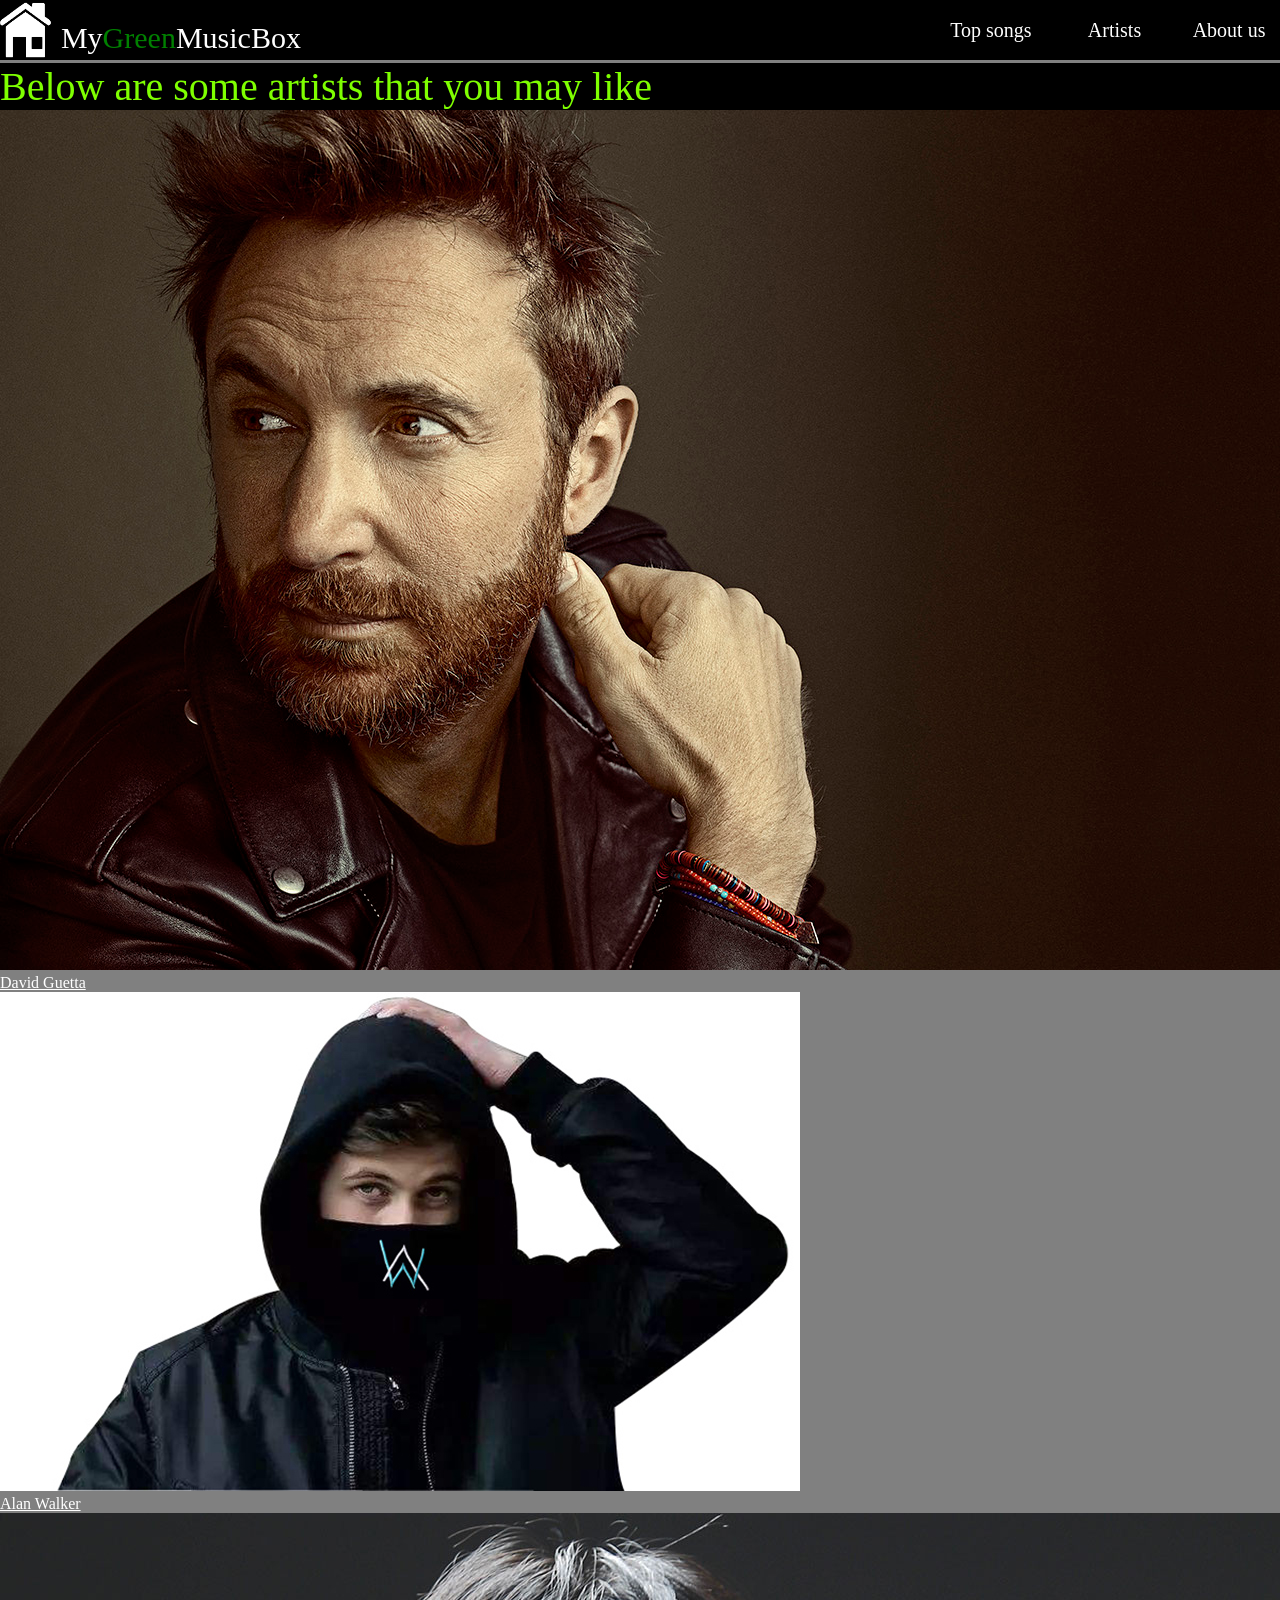
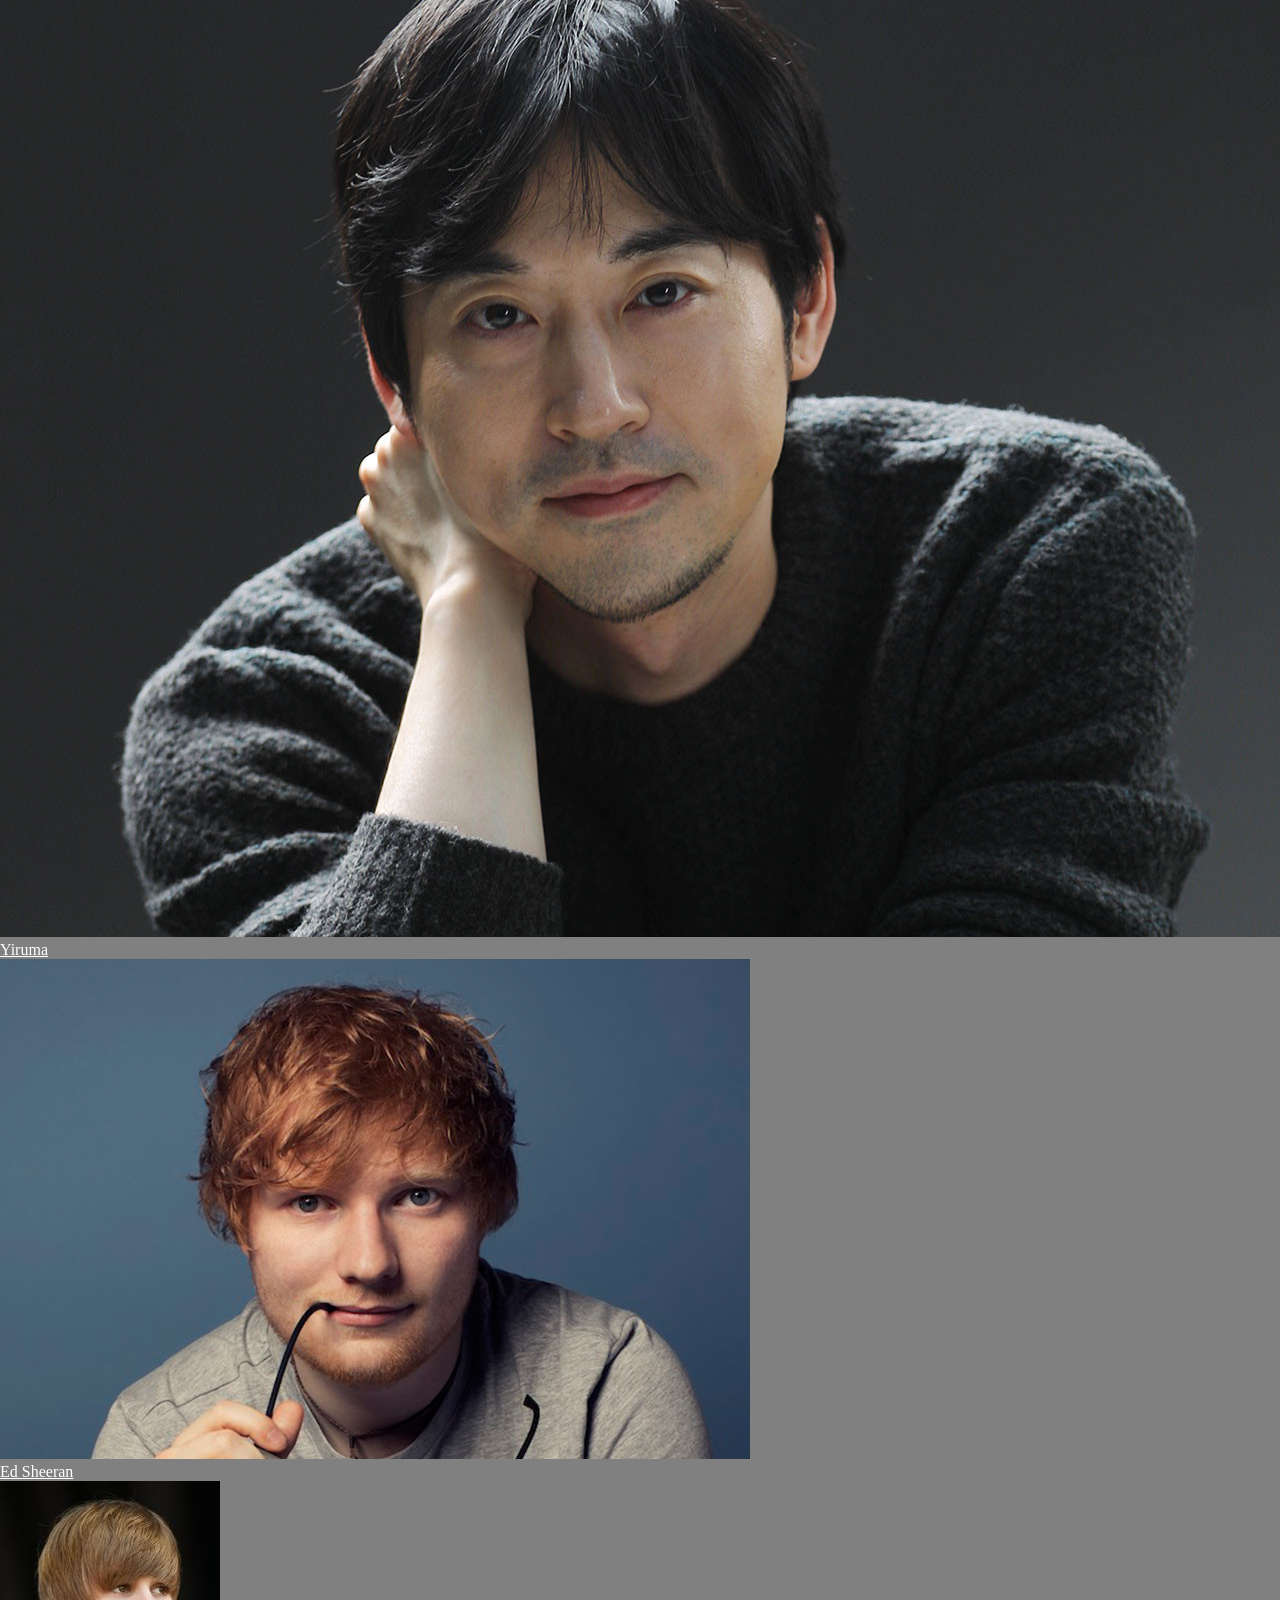
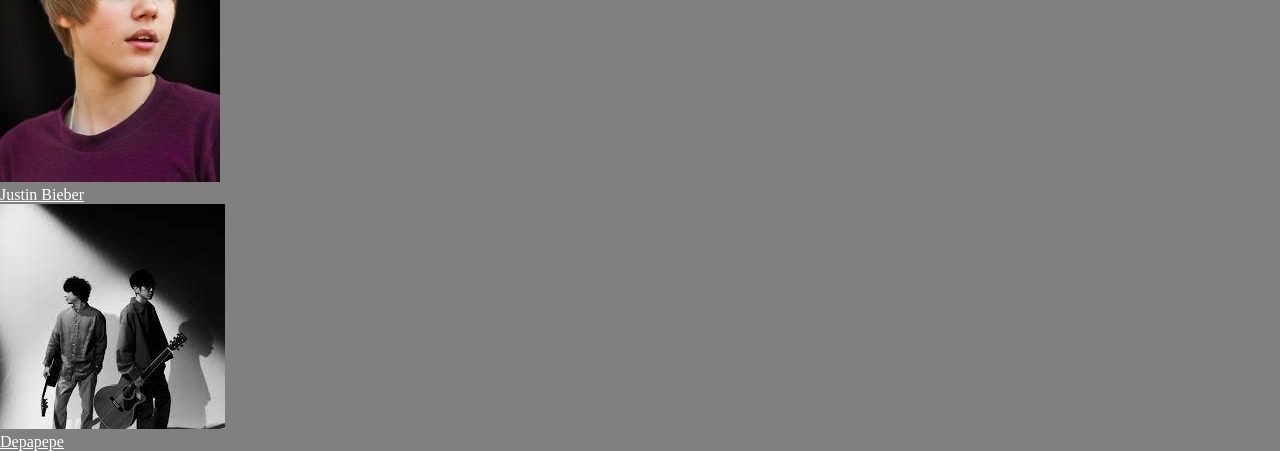
<file: index.html>
<!DOCTYPE html>
<html lang="en">
<head>
    <link rel="stylesheet" href="../css/home.css">
    <meta charset="UTF-8">
    <meta http-equiv="X-UA-Compatible" content="IE=edge">
    <meta name="viewport" content="width=device-width, initial-scale=1.0">
    <title>Document</title>
</head>
<body>
    <div id="navbar">
        <div id="home-button">
            <a href="../html/home.html"><img src="../img/home.png" alt="homepage" style="width: 100%; height: 100%;"></a>
        </div>
        <div id="Name">My<div id="greeny">Green</div>MusicBox</div>
        <div id="topsongs"><a href="../html/topsongs.html" style="text-decoration: none; background-color: khaki;"><div id="inner-topsongs">Top songs</div></a></div>
        <div id="Artists">
            <div id="ArtistName">Artists</div>
            <div id="Artists-tray">
                   <a style="text-decoration: none;" href="../html/DavidGuetta.html"><div class="artist">David Guetta</div></a>
                   <a style="text-decoration: none;" href="../html/AlanWalker.html"><div class="artist">Alan Walker</div></a>
                   <a style="text-decoration: none;" href="../html/Yiruma.html"><div class="artist">Yiruma</div></a>
                   <a style="text-decoration: none;" href="../html/YugoKanno.html"><div class="artist">Yugo Kanno</div></a>
                   <a style="text-decoration: none;" href="../html/EdSheeran.html"><div class="artist">Ed Sheeran</div></a>
            </div>
        </div>
        <div id="AboutUs"><a style="text-decoration: none;" href="../html/about.html"><div id="about">About us</div></a></div>
        
    </div>
    <div id="container">
        <div id="introduction">Below are some artists that you may like</div>
        <div class="songwriters-line">
            <div class="songwriters">
                <a href="../html/DavidGuetta.html">
                <img class="artist-image" src="../img/David Guetta.jpeg" alt="DavidGuetta">
                <div class="artist-realname">David Guetta</div>
                </a>
            </div>
            <div class="songwriters">
                <a href="../html/AlanWalker.html">
                <img class="artist-image" src="../img/Alan Walker.jpg" alt="AlanWalker">
                <div class="artist-realname">Alan Walker</div>
                </a>
            </div>
            <div class="songwriters">
                <a href="../html/Yiruma.html">
                <img class="artist-image" src="../img/Yiruma.jpg" alt="Yiruma">
                <div class="artist-realname">Yiruma</div>
                </a>
            </div>
        </div>
        <div class="songwriters-line">
            <div class="songwriters">
                <a href="../html/EdSheeran.html">
                <img class="artist-image" src="../img/Ed-sheeran-3268-1576146053.jpg" alt="Ed Sheeran">
                <div class="artist-realname">Ed Sheeran</div>
                </a>
            </div>
            <div class="songwriters">
                <a href="../html/JustinBieber.html">
                <img class="artist-image" src="../img/justin-bieber-Daniel-Ogren-Photography-CClic.jpg" alt="Justin Bieber">
                <div class="artist-realname">Justin Bieber</div>
                </a>
            </div>
            <div class="songwriters">
                <a href="../html/Depapepe.html">
                <img class="artist-image" src="../img/depapepe.jfif" alt="Yugo Kanno">
                <div class="artist-realname">Depapepe</div>
                </a>
            </div>
        </div>
    </div>
</body>
</html>
<script src="../js/home.js"></script>
</file>
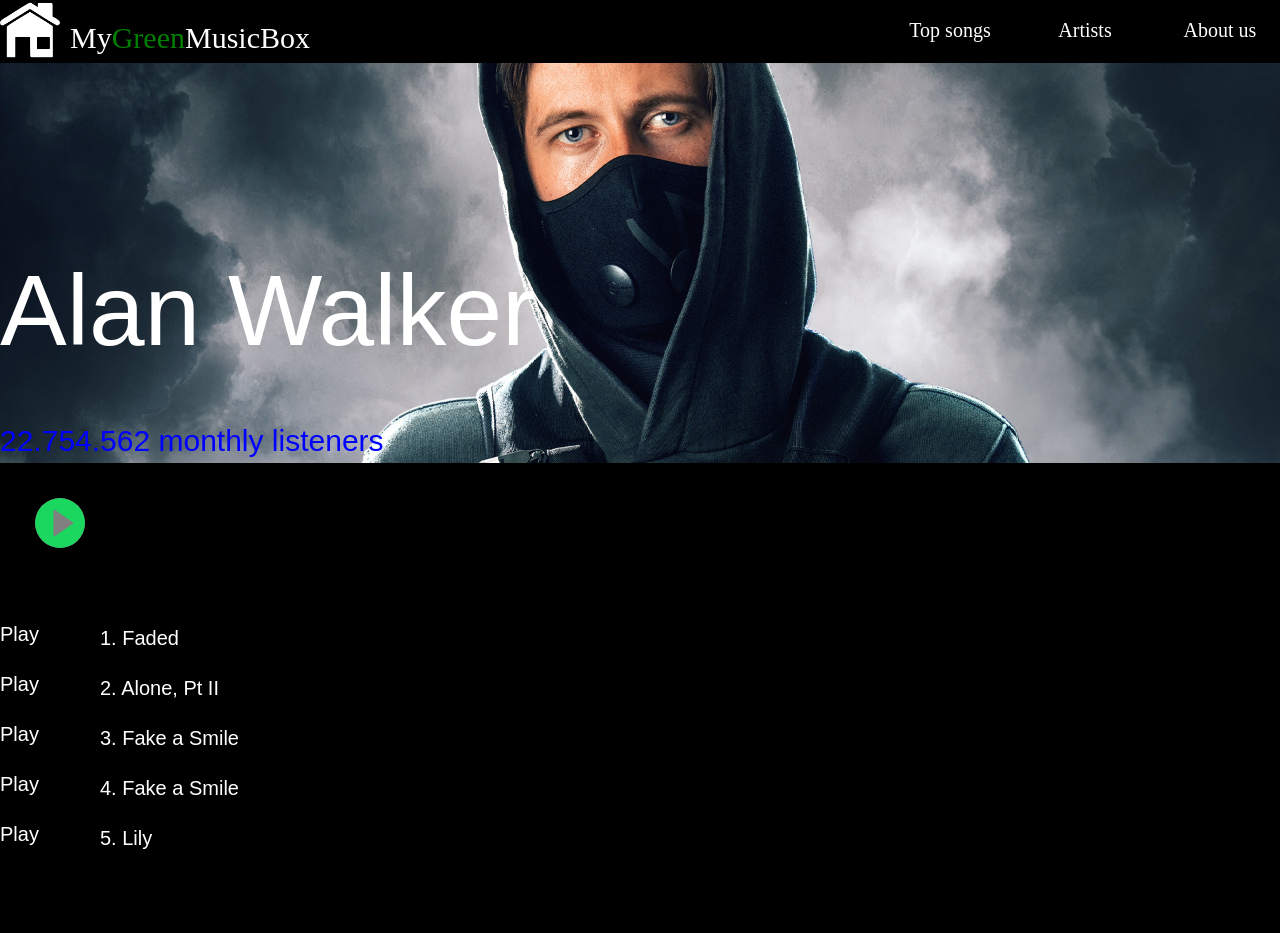
<file: html/AlanWalker.html>
<!DOCTYPE html>
<html lang="en">
<head>
    <style>
        *{
    margin: 0;
    padding: 0;
    background-color: gray;
    color: white;
    box-sizing: border-box;
}
body{
    background-color: black;
}
a{
    text-decoration: none;
    background-color: black;
}
#navbar{
    width: 100%;
    height: 60px;
    background-color: black;
    margin-bottom: 3px;
    display: flex;
}
#container{
    width: 100%;
    height: 870px;
    background-color: black;
   
}
#home-button{
    width: 60px;
    height: 100%;
    margin-right: 10px;
    
}
#home-button:hover{
    cursor: pointer;
}
#Name{
    height: 100%;
    width: 260px;
    background-color: inherit;
    font-size: 30px;
    font-family: cursive;
    line-height: 2.5;
    color: white;
    
}
#AboutUs{
    height: 100%;
    width: 120px;
   
    line-height: 3;
    background-color: inherit;
    
}
#greeny{
    display: inline;
    color: green;
    background-color: black;
}
#about{
    height: 100%;
    width: 100%;
    font-size: 20px;
    text-align: center;
    font-family: cursive;
    color: white;
    background-color: black;
    transition-property: background-color;
    transition-duration: 1s;
}
#about:hover{
    background-color: green;
    
}
#Artists{
  width: 150px;
  height: 100%;
  background-color: black;
  
}
#ArtistName{
    width: 100%;
    height: 100%;
    background-color: black;
    font-family: cursive;
    font-size: 20px;
    line-height: 3;
    text-align: center;
    
}
#Artists-tray{
    width: 100%;
    position: relative;
    height: 0;
    display: none;
    
}
.artist{
    width: 100%;
    height: 60px;
    font-family: cursive;
    font-size: 20px;
    line-height: 3;
    text-align: center;
    background-color: black; 
    color: white;
}
.artist:hover{
    background-color: yellow;
    
}
#ArtistName:hover{
    background-color: yellow;
    cursor: pointer;
    /* transition vẫn được giữ lại mặc dù chuột đã ra khỏi thẻ*/
    transition: 1s background-color;
}
#Artists:hover > #Artists-tray{
   display: block;
}
#topsongs{
    width: 120px;
    height: 100%;
    margin-left: calc(100% - 450px - 270px);
}
#inner-topsongs{
    width: 120px;
    height: 100%;
    font-family: cursive;
    font-size: 20px;
    line-height: 3;
    text-align: center;
    background-color: black;
}
#AlanWalker{
    width: 100%;
    height: 400px;
    position: relative;
  
}
#NameArtist{
    width: auto;
    height: 100px;
    font-family: -apple-system, BlinkMacSystemFont, 'Segoe UI', Roboto, Oxygen, Ubuntu, Cantarell, 'Open Sans', 'Helvetica Neue', sans-serif;
    font-size: 100px;
    position: absolute;
    top: calc(50% - 10px);
    background: rgba(108, 182, 110, 0);
    
}
#monthlyListener{
    width: auto;
    height: 30px;
    background: rgba(108, 182, 110, 0);
    position: absolute;
    bottom: 9px;
    font-family: -apple-system, BlinkMacSystemFont, 'Segoe UI', Roboto, Oxygen, Ubuntu, Cantarell, 'Open Sans', 'Helvetica Neue', sans-serif;
    font-size: 30px;
    color: blue;
}
#playstate{
    width: 100%;
    height: 150px;
    /* Làm cho thẻ có hiện tượng đổi màu từ trên xuống dưới */
    background-image: linear-gradient(black, black);
    position: relative;
}
#play-button{
    width: 150px;
    height: 50px;
    position: absolute;
    top: calc(50% - 25px);
    left: 50px;
    background-color: black;
    border: solid white 5px;
    color: white;
    text-align: center;
    line-height: 1.5;
    font-family: cursive;
    font-size: 23px;
    transition: 1s color, 1s border;
}
#play-button:hover{
    border: solid green 5px;
    cursor: pointer;
}
#song-change{
    position: absolute;
    width: 50px;
    height: 50px;
    transition: 0.5s;
    border-radius: 50%;
    top: calc(50% - 25px);
    left: calc(50% - 25px); 
    background: rgba(0, 0, 0, 0); 
}
button{
    outline: none;
    border: none;
    cursor: pointer;
}
#song-change:hover{
    top: 0;
    left: 0;
    width: 60px;
    height: 60px;
    background: lime;
}
#song-change > img{
    width: inherit;
    height: inherit;
    border-radius: 50%;
}
#father-button{
    width: 60px;
    height: 60px;
    top: 30px;
    left: 30px;
    background-color: rgba(0, 0, 0, 0);
    position: relative;
}
.trackBars{
    width: 100%;
    height: 50px;
    background-color: black;
    display: flex;
}
.trackBars:hover{
    background-color: rgb(189, 185, 185);
} 
.trackName{
    height: 100%;
    width: auto;
    font-family: -apple-system, BlinkMacSystemFont, 'Segoe UI', Roboto, Oxygen, Ubuntu, Cantarell, 'Open Sans', 'Helvetica Neue', sans-serif;
    margin-left: 30px;
    text-align: center;
    line-height: 2.1;
    background-color: rgba(108, 182, 110, 0);
    font-size: 20px;
}
#trackContainer{
    width: 100%;
    height: auto;
}
.PlayAndPause{
    background-color: rgba(108, 182, 110, 0);
    font-size: 20px;
    width: 70px; 
    height: 30px;  
    font-family: -apple-system, BlinkMacSystemFont, 'Segoe UI', Roboto, Oxygen, Ubuntu, Cantarell, 'Open Sans', 'Helvetica Neue', sans-serif;
    line-height: 2.1;
}
.PlayAndPause:hover{
    cursor: pointer;
}
</style>
    
    <meta charset="UTF-8">
    <meta http-equiv="X-UA-Compatible" content="IE=edge">
    <meta name="viewport" content="width=device-width, initial-scale=1.0">
    <title>Alan Walker</title>
</head>
<body>
    <div id="navbar">
        <div id="home-button">
            <a href="../html/home.html"><img src="../img/home.png" alt="homepage" style="width: 100%; height: 100%;"></a>
        </div>
        <div id="Name">My<div id="greeny">Green</div>MusicBox</div>
        <div id="topsongs"><a href="../html/topsongs.html" style="text-decoration: none; background-color: khaki;"><div id="inner-topsongs">Top songs</div></a></div>
        <div id="Artists">
            <div id="ArtistName">Artists</div>
            <div id="Artists-tray">
                   <a style="text-decoration: none;" href="../html/DavidGuetta.html"><div class="artist">David Guetta</div></a>
                   <a style="text-decoration: none;" href="../html/AlanWalker.html"><div class="artist">Alan Walker</div></a>
                   <a style="text-decoration: none;" href="../html/Yiruma.html"><div class="artist">Yiruma</div></a>
                   <a style="text-decoration: none;" href="../html/YugoKanno.html"><div class="artist">Yugo Kanno</div></a>
                   <a style="text-decoration: none;" href="../html/EdSheeran.html"><div class="artist">Ed Sheeran</div></a>
            </div>
        </div>
        <div id="AboutUs"><a style="text-decoration: none;" href="../html/about.html"><div id="about">About us</div></a></div>
        
    </div>
    <div id="container">
        <div id="AlanWalker">
            <div id="NameArtist">Alan Walker</div>
            <div id="monthlyListener">22.754.562 monthly listeners</div>
            <img style="width: 100%;height: 100%; object-fit: cover;" src="../img/Alan Walker shadow cloud.jpg" alt="Alan OLaf Walker">
        </div>
        <div id="playstate">
            <audio autoplay = "autoplay" id="Titanium">
                <source src="../songs/Faded - Alan Walker.mp3" type="audio/mp3">
            </audio>
            <div id="father-button">
                <button type="button" id="song-change">
                  <img src="../img/play-button (24)_5ab94929cf6aa.png" alt="play" id="play-img">
                </button>
            </div>
        </div>
        <div id="trackContainer">
            <div class="trackBars">
              <div class="PlayAndPause">Play</div>
              <button class="trackName" onmousedown="smallButton1()">1. Faded</button>
            </div>
            <div class="trackBars">
              <div class="PlayAndPause">Play</div>
              <button class="trackName" onmousedown="smallButton2()">2. Alone, Pt II</button>
            </div>
            <div class="trackBars">
              <div class="PlayAndPause">Play</div>
              <button class="trackName" onmousedown="smallButton3()">3. Fake a Smile</button>
            </div>
            <div class="trackBars">
              <div class="PlayAndPause">Play</div>
              <button class="trackName" onmousedown="smallButton4()">4. Fake a Smile</button>
            </div>
            <div class="trackBars">
              <div class="PlayAndPause">Play</div>
              <button class="trackName" onmousedown="smallButton5()">5. Lily</button>
            </div>
          </div>
    </div>
</body>
<script>
    var innerTopsongs = document.getElementById("inner-topsongs")
innerTopsongs.addEventListener('mouseover', () => {
    innerTopsongs.style.backgroundColor = "purple"
    // transition đc đưa vào trong thẻ và được giữ lại ở đó
    innerTopsongs.style.transition = "1s background-color"
})
innerTopsongs.addEventListener('mouseout', () => {
    innerTopsongs.style.backgroundColor = "black"
    
})

var Titanium = document.getElementById("Titanium")
var SongChanges = document.getElementById("song-change")
var playImg = document.getElementById("play-img")

SongChanges.addEventListener("click", PlayandPause)

function PlayandPause(){
    if(Titanium.paused){
       Titanium.play()
       playImg.src = "../img/pause button.png"
    }
    else{
        Titanium.pause()
        playImg.src = "../img/play-button (24)_5ab94929cf6aa.png"
        
    }
}
</script>
</html>
</file>
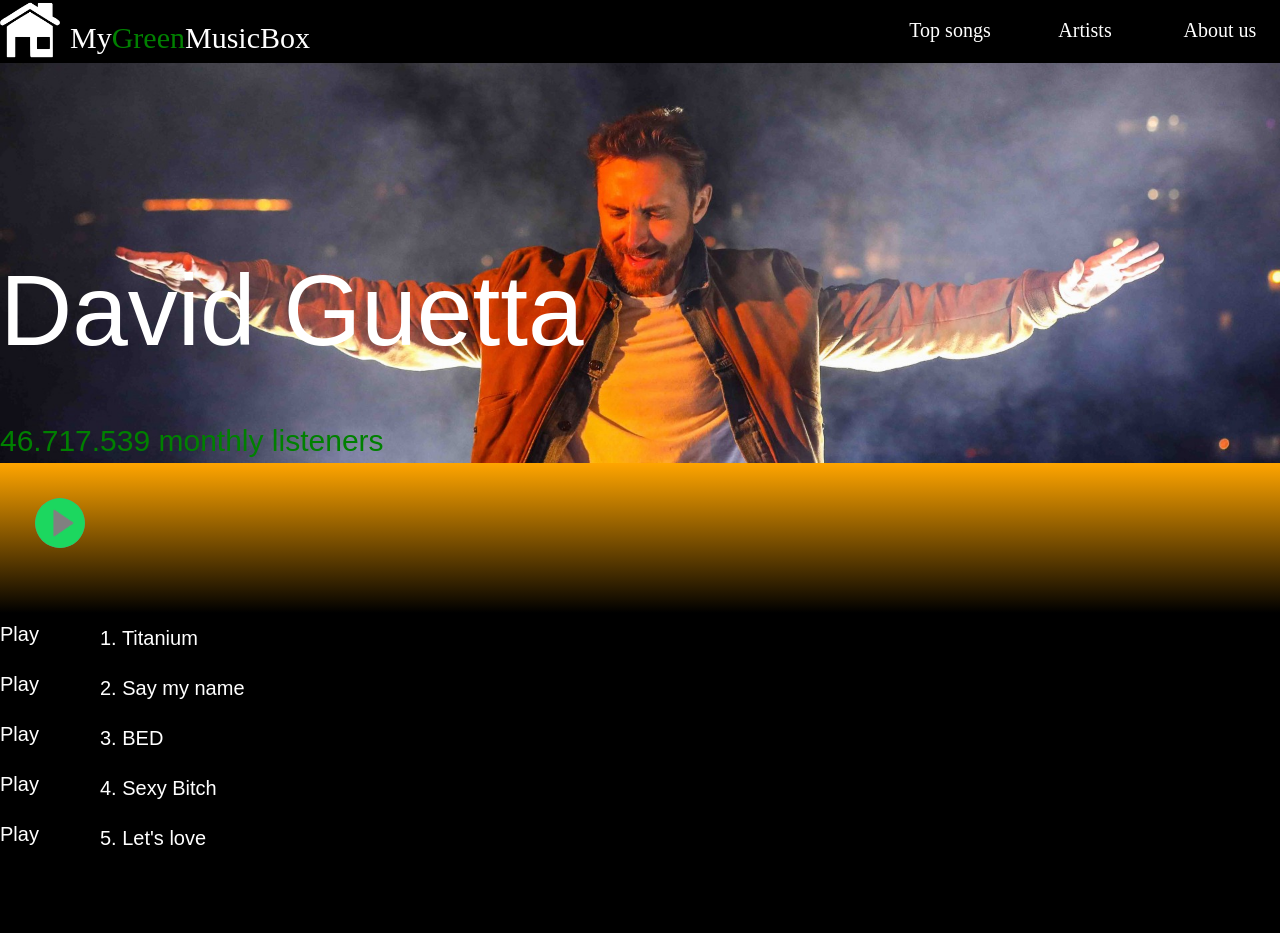
<file: html/DavidGuetta.html>
<!DOCTYPE html>
<html lang="en">
<head>
    
    <link rel="stylesheet" href="../css/DavidGuetta.css">
    <meta charset="UTF-8">
    <meta http-equiv="X-UA-Compatible" content="IE=edge">
    <meta name="viewport" content="width=device-width, initial-scale=1.0">
    <title>David Guetta</title>
</head>
<body>
    <div id="navbar">
        <div id="home-button">
            <a href="../html/home.html"><img src="../img/home.png" alt="homepage" style="width: 100%; height: 100%;"></a>
        </div>
        <div id="Name">My<div id="greeny">Green</div>MusicBox</div>
        <div id="topsongs"><a href="../html/topsongs.html" style="text-decoration: none; background-color: khaki;"><div id="inner-topsongs">Top songs</div></a></div>
        <div id="Artists">
            <div id="ArtistName">Artists</div>
            <div id="Artists-tray">
                   <a style="text-decoration: none;" href="../html/DavidGuetta.html"><div class="artist">David Guetta</div></a>
                   <a style="text-decoration: none;" href="../html/AlanWalker.html"><div class="artist">Alan Walker</div></a>
                   <a style="text-decoration: none;" href="../html/Yiruma.html"><div class="artist">Yiruma</div></a>
                   <a style="text-decoration: none;" href="../html/YugoKanno.html"><div class="artist">Yugo Kanno</div></a>
                   <a style="text-decoration: none;" href="../html/EdSheeran.html"><div class="artist">Ed Sheeran</div></a>
            </div>
        </div>
        <div id="AboutUs"><a style="text-decoration: none;" href="../html/about.html"><div id="about">About us</div></a></div>
        
    </div>
    <div id="container">
        <div id="GuettaOnStage">
            <div id="NameArtist">David Guetta</div>
            <div id="monthlyListener">46.717.539 monthly listeners</div>
            <img style="width: 100%;height: 100%; object-fit: cover;" src="../img/DavidGuettaOnStage2.jpg" alt="GuettaDavid">
        </div>
        <div id="playstate">
            <audio autoplay = "autoplay" id="Titanium">
                <source src="../songs/Titanium - David Guetta_ Sia.mp3" type="audio/mp3">
            </audio>
            <audio autoplay = "autoplay" id="Titanium">
                <source src="../songs/Say My Name - David Guetta_ Bebe Rexha_.mp3" type="audio/mp3">
            </audio>
            <div id="father-button">
                <button type="button" id="song-change">
                  <img src="../img/play-button (24)_5ab94929cf6aa.png" alt="play" id="play-img">
                </button>
            </div>
        </div>
        <div id="trackContainer">
            <div class="trackBars">
              <div class="PlayAndPause">Play</div>
              <button class="trackName" onmousedown="smallButton1()">1. Titanium</button>
            </div>
            <div class="trackBars">
              <div class="PlayAndPause">Play</div>
              <button class="trackName" onmousedown="smallButton2()">2. Say my name</button>
            </div>
            <div class="trackBars">
              <div class="PlayAndPause">Play</div>
              <button class="trackName" onmousedown="smallButton3()">3. BED</button>
            </div>
            <div class="trackBars">
              <div class="PlayAndPause">Play</div>
              <button class="trackName" onmousedown="smallButton4()">4. Sexy Bitch</button>
            </div>
            <div class="trackBars">
              <div class="PlayAndPause">Play</div>
              <button class="trackName" onmousedown="smallButton5()">5. Let's love</button>
            </div>
          </div>
    </div>
</body>
</html>
<script src="../js/DavidGuetta.js"></script>
</file>
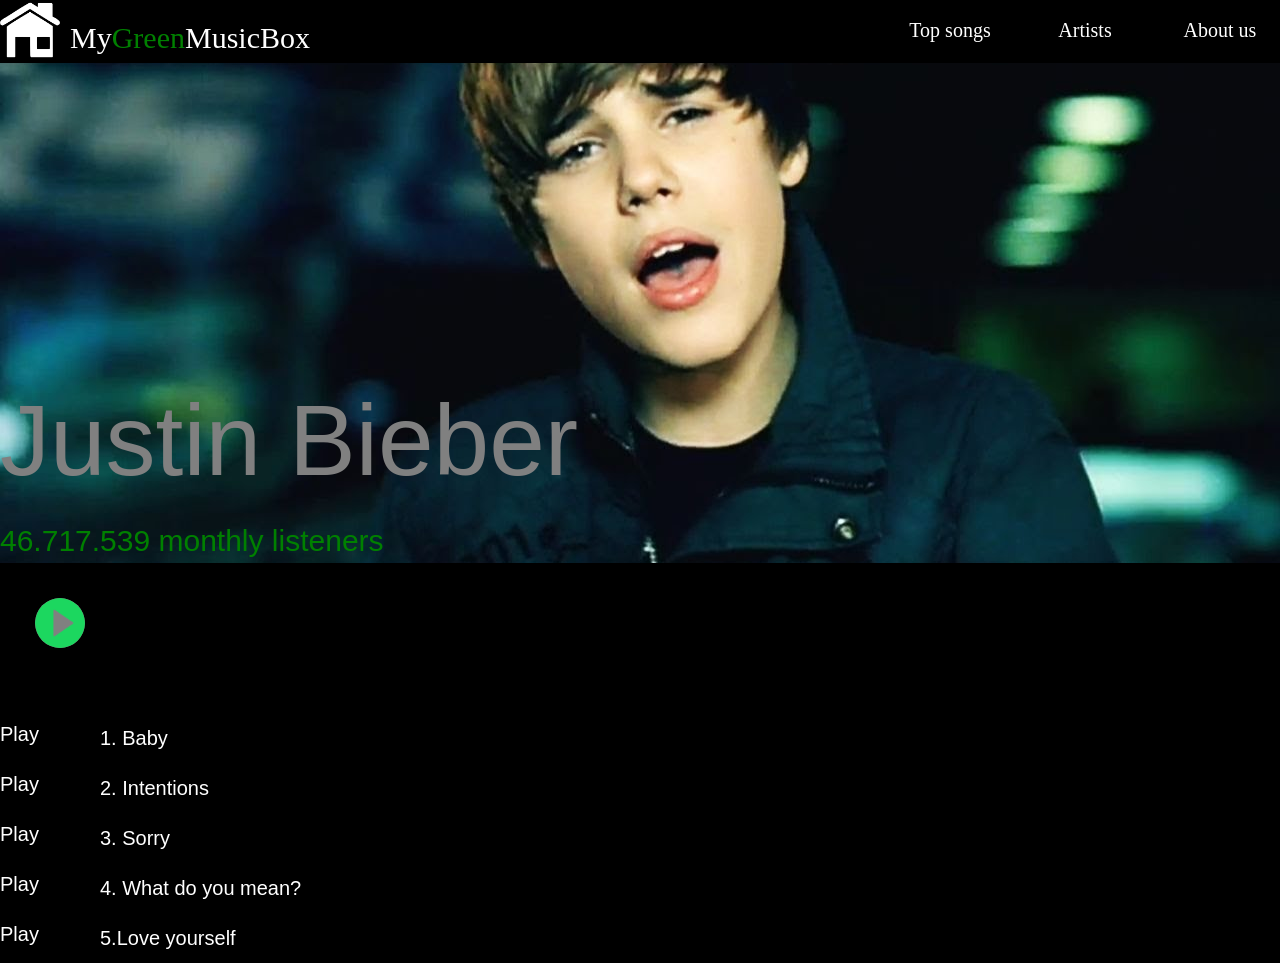
<file: html/JustinBieber.html>
<!DOCTYPE html>
<html lang="en">
<head>
    <link rel="stylesheet" href="../css/justinbieber.css">
    <meta charset="UTF-8">
    <meta http-equiv="X-UA-Compatible" content="IE=edge">
    <meta name="viewport" content="width=device-width, initial-scale=1.0">
    <title>justinbieber</title>
</head>
<body>
    <div id="navbar">
        <div id="home-button">
            <a href="../html/home.html"><img src="../img/home.png" alt="homepage" style="width: 100%; height: 100%;"></a>
        </div>
        <div id="Name">My<div id="greeny">Green</div>MusicBox</div>
        <div id="topsongs"><a href="../html/topsongs.html" style="text-decoration: none; background-color: khaki;"><div id="inner-topsongs">Top songs</div></a></div>
        <div id="Artists">
            <div id="ArtistName">Artists</div>
            <div id="Artists-tray">
                   <a style="text-decoration: none;" href="../html/DavidGuetta.html"><div class="artist">David Guetta</div></a>
                   <a style="text-decoration: none;" href="../html/AlanWalker.html"><div class="artist">Alan Walker</div></a>
                   <a style="text-decoration: none;" href="../html/Yiruma.html"><div class="artist">Yiruma</div></a>
                   <a style="text-decoration: none;" href="../html/YugoKanno.html"><div class="artist">Yugo Kanno</div></a>
                   <a style="text-decoration: none;" href="../html/EdSheeran.html"><div class="artist">Ed Sheeran</div></a>
            </div>
        </div>
        <div id="AboutUs"><a style="text-decoration: none;" href="../html/about.html"><div id="about">About us</div></a></div>
        
    </div>
    <div id="container">
        <div id="GuettaOnStage">
            <div id="NameArtist">Justin Bieber</div>
            <div id="monthlyListener">46.717.539 monthly listeners</div>
            <img style="width: 100%;height: 100%; object-fit: cover;" src="../img/jus.jpg" alt="justinbieber"> 
        </div>
        <div id="playstate">
            <audio autoplay = "autoplay" id="Titanium">
                <source src="../songs/Baby - Justin Bieber_ Ludacris.mp3" type="audio/mp3">
            </audio>
            <audio autoplay = "autoplay" id="Titanium">
                <source src="../songs/Baby - Justin Bieber_ Ludacris.mp3" type="audio/mp3">
            </audio>
            <div id="father-button">
                <button type="button" id="song-change">
                  <img src="../img/play-button (24)_5ab94929cf6aa.png" alt="play" id="play-img">
                </button>
            </div>
        </div>
        <div id="trackContainer">
            <div class="trackBars">
              <div class="PlayAndPause">Play</div>
              <button class="trackName" onmousedown="smallButton1()">1. Baby</button>
            </div>
            <div class="trackBars">
              <div class="PlayAndPause">Play</div>
              <button class="trackName" onmousedown="smallButton2()">2. Intentions</button>
            </div>
            <div class="trackBars">
              <div class="PlayAndPause">Play</div>
              <button class="trackName" onmousedown="smallButton3()">3. Sorry</button>
            </div>
            <div class="trackBars">
              <div class="PlayAndPause">Play</div>
              <button class="trackName" onmousedown="smallButton4()">4. What do you mean?</button>
            </div>
            <div class="trackBars">
              <div class="PlayAndPause">Play</div>
              <button class="trackName" onmousedown="smallButton5()">5.Love yourself</button>
            </div>
          </div>
    </div>
</body>
<script>
    var innerTopsongs = document.getElementById("inner-topsongs")
innerTopsongs.addEventListener('mouseover', () => {
    innerTopsongs.style.backgroundColor = "purple"
    // transition đc đưa vào trong thẻ và được giữ lại ở đó
    innerTopsongs.style.transition = "1s background-color"
})
innerTopsongs.addEventListener('mouseout', () => {
    innerTopsongs.style.backgroundColor = "black"
    
})

var Titanium = document.getElementById("Titanium")
var SongChanges = document.getElementById("song-change")
var playImg = document.getElementById("play-img")

SongChanges.addEventListener("click", PlayandPause)

function PlayandPause(){
    if(Titanium.paused){
       Titanium.play()
       playImg.src = "../img/pause button.png"
    }
    else{
        Titanium.pause()
        playImg.src = "../img/play-button (24)_5ab94929cf6aa.png"
        
    }
}
</script>
</html>
</file>
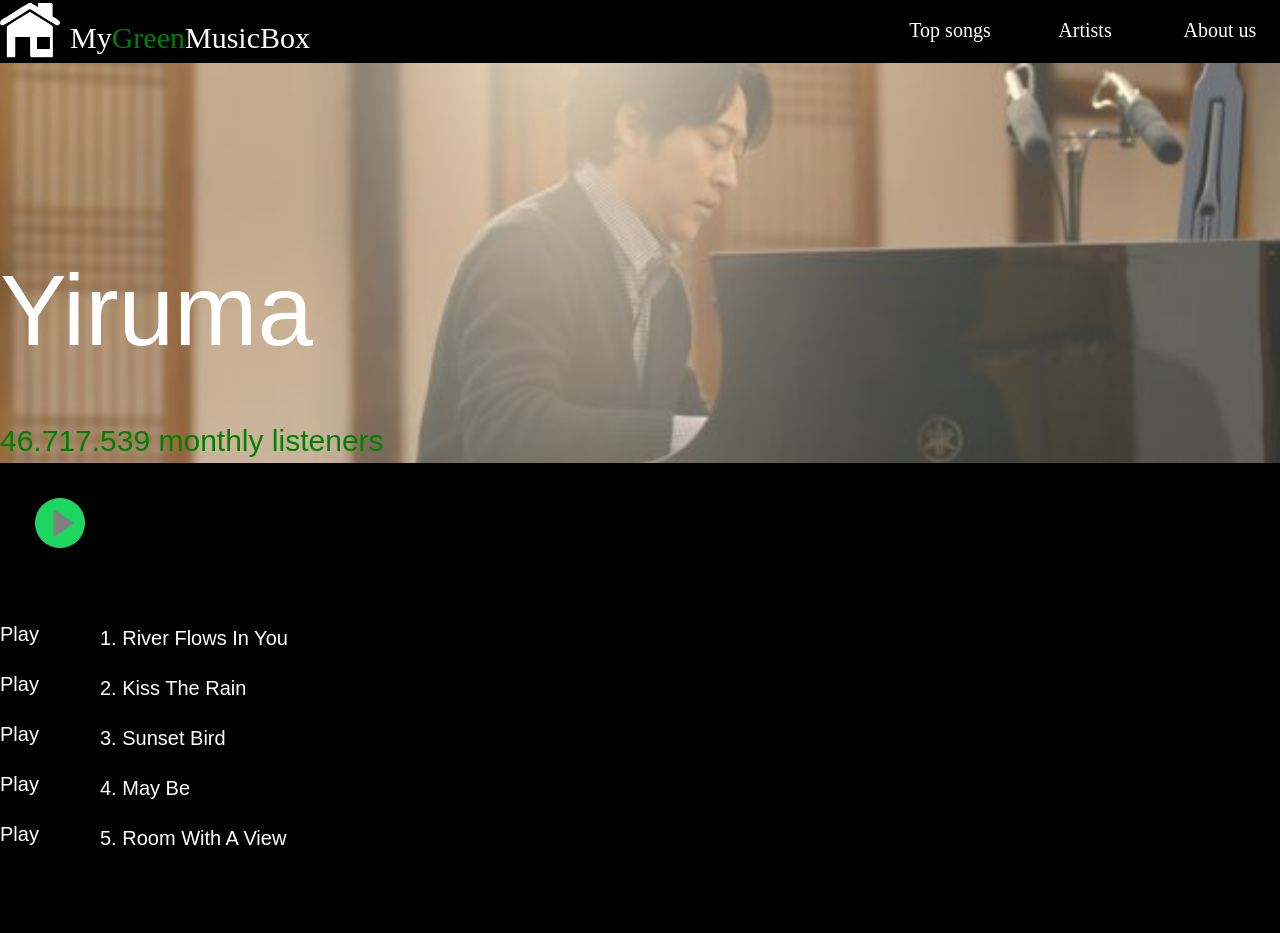
<file: html/Yiruma.html>
<!DOCTYPE html>
<html lang="en">
<head>
    <style>
        *{
    margin: 0;
    padding: 0;
    background-color: gray;
    color: white;
    box-sizing: border-box;
}
body{
    background-color: black;
}
a{
    text-decoration: none;
    background-color: black;
}
#navbar{
    width: 100%;
    height: 60px;
    background-color: black;
    margin-bottom: 3px;
    display: flex;
}
#container{
    width: 100%;
    height: 870px;
    background-color: black;
   
}
#home-button{
    width: 60px;
    height: 100%;
    margin-right: 10px;
    
}
#home-button:hover{
    cursor: pointer;
}
#Name{
    height: 100%;
    width: 260px;
    background-color: inherit;
    font-size: 30px;
    font-family: cursive;
    line-height: 2.5;
    color: white;
    
}
#AboutUs{
    height: 100%;
    width: 120px;
   
    line-height: 3;
    background-color: inherit;
    
}
#greeny{
    display: inline;
    color: green;
    background-color: black;
}
#about{
    height: 100%;
    width: 100%;
    font-size: 20px;
    text-align: center;
    font-family: cursive;
    color: white;
    background-color: black;
    transition-property: background-color;
    transition-duration: 1s;
}
#about:hover{
    background-color: green;
    
}
#Artists{
  width: 150px;
  height: 100%;
  background-color: black;
  
}
#ArtistName{
    width: 100%;
    height: 100%;
    background-color: black;
    font-family: cursive;
    font-size: 20px;
    line-height: 3;
    text-align: center;
    
}
#Artists-tray{
    width: 100%;
    position: relative;
    height: 0;
    display: none;
    
}
.artist{
    width: 100%;
    height: 60px;
    font-family: cursive;
    font-size: 20px;
    line-height: 3;
    text-align: center;
    background-color: black; 
    color: white;
}
.artist:hover{
    background-color: yellow;
    
}
#ArtistName:hover{
    background-color: yellow;
    cursor: pointer;
    /* transition vẫn được giữ lại mặc dù chuột đã ra khỏi thẻ*/
    transition: 1s background-color;
}
#Artists:hover > #Artists-tray{
   display: block;
}
#topsongs{
    width: 120px;
    height: 100%;
    margin-left: calc(100% - 450px - 270px);
}
#inner-topsongs{
    width: 120px;
    height: 100%;
    font-family: cursive;
    font-size: 20px;
    line-height: 3;
    text-align: center;
    background-color: black;
}
#GuettaOnStage{
    width: 100%;
    height: 400px;
    position: relative;
  
}
#NameArtist{
    width: auto;
    height: 100px;
    font-family: -apple-system, BlinkMacSystemFont, 'Segoe UI', Roboto, Oxygen, Ubuntu, Cantarell, 'Open Sans', 'Helvetica Neue', sans-serif;
    font-size: 100px;
    position: absolute;
    top: calc(50% - 10px);
    background: rgba(108, 182, 110, 0);
    
}
#monthlyListener{
    width: auto;
    height: 30px;
    background: rgba(108, 182, 110, 0);
    position: absolute;
    bottom: 9px;
    font-family: -apple-system, BlinkMacSystemFont, 'Segoe UI', Roboto, Oxygen, Ubuntu, Cantarell, 'Open Sans', 'Helvetica Neue', sans-serif;
    font-size: 30px;
    color: green;
}
#playstate{
    width: 100%;
    height: 150px;
    /* Làm cho thẻ có hiện tượng đổi màu từ trên xuống dưới */
    background-image: linear-gradient(black, black);
    position: relative;
}
#play-button{
    width: 150px;
    height: 50px;
    position: absolute;
    top: calc(50% - 25px);
    left: 50px;
    background-color: black;
    border: solid white 5px;
    color: white;
    text-align: center;
    line-height: 1.5;
    font-family: cursive;
    font-size: 23px;
    transition: 1s color, 1s border;
}
#play-button:hover{
    border: solid green 5px;
    cursor: pointer;
}
#song-change{
    position: absolute;
    width: 50px;
    height: 50px;
    transition: 0.5s;
    border-radius: 50%;
    top: calc(50% - 25px);
    left: calc(50% - 25px); 
    background: rgba(0, 0, 0, 0); 
}
button{
    outline: none;
    border: none;
    cursor: pointer;
}
#song-change:hover{
    top: 0;
    left: 0;
    width: 60px;
    height: 60px;
    background: lime;
}
#song-change > img{
    width: inherit;
    height: inherit;
    border-radius: 50%;
}
#father-button{
    width: 60px;
    height: 60px;
    top: 30px;
    left: 30px;
    background-color: rgba(0, 0, 0, 0);
    position: relative;
}
.trackBars{
    width: 100%;
    height: 50px;
    background-color: black;
    display: flex;
}
.trackBars:hover{
    background-color: rgb(189, 185, 185);
} 
.trackName{
    height: 100%;
    width: auto;
    font-family: -apple-system, BlinkMacSystemFont, 'Segoe UI', Roboto, Oxygen, Ubuntu, Cantarell, 'Open Sans', 'Helvetica Neue', sans-serif;
    margin-left: 30px;
    text-align: center;
    line-height: 2.1;
    background-color: rgba(108, 182, 110, 0);
    font-size: 20px;
}
#trackContainer{
    width: 100%;
    height: auto;
}
.PlayAndPause{
    background-color: rgba(108, 182, 110, 0);
    font-size: 20px;
    width: 70px; 
    height: 30px;  
    font-family: -apple-system, BlinkMacSystemFont, 'Segoe UI', Roboto, Oxygen, Ubuntu, Cantarell, 'Open Sans', 'Helvetica Neue', sans-serif;
    line-height: 2.1;
}
.PlayAndPause:hover{
    cursor: pointer;
}
    </style>
    
    <meta charset="UTF-8">
    <meta http-equiv="X-UA-Compatible" content="IE=edge">
    <meta name="viewport" content="width=device-width, initial-scale=1.0">
    <title>Alan Walker</title>
</head>
<body>
    <div id="navbar">
        <div id="home-button">
            <a href="../html/home.html"><img src="../img/home.png" alt="homepage" style="width: 100%; height: 100%;"></a>
        </div>
        <div id="Name">My<div id="greeny">Green</div>MusicBox</div>
        <div id="topsongs"><a href="../html/topsongs.html" style="text-decoration: none; background-color: khaki;"><div id="inner-topsongs">Top songs</div></a></div>
        <div id="Artists">
            <div id="ArtistName">Artists</div>
            <div id="Artists-tray">
                   <a style="text-decoration: none;" href="../html/DavidGuetta.html"><div class="artist">David Guetta</div></a>
                   <a style="text-decoration: none;" href="../html/AlanWalker.html"><div class="artist">Alan Walker</div></a>
                   <a style="text-decoration: none;" href="../html/Yiruma.html"><div class="artist">Yiruma</div></a>
                   <a style="text-decoration: none;" href="../html/YugoKanno.html"><div class="artist">Yugo Kanno</div></a>
                   <a style="text-decoration: none;" href="../html/EdSheeran.html"><div class="artist">Ed Sheeran</div></a>
            </div>
        </div>
        <div id="AboutUs"><a style="text-decoration: none;" href="../html/about.html"><div id="about">About us</div></a></div>
        
    </div>
    <div id="container">
        <div id="GuettaOnStage">
            <div id="NameArtist">Yiruma</div>
            <div id="monthlyListener">46.717.539 monthly listeners</div>
            <img style="width: 100%;height: 100%; object-fit: cover;" src="../img/yiruma with the piano.jpg" alt="GuettaDavid">
        </div>
        <div id="playstate">
            <audio autoplay = "autoplay" id="Titanium">
                <source src="../songs/Titanium - David Guetta_ Sia.mp3" type="audio/mp3">
            </audio>
            <div id="father-button">
                <button type="button" id="song-change">
                  <img src="../img/play-button (24)_5ab94929cf6aa.png" alt="play" id="play-img">
                </button>
            </div>
        </div>
        <div id="trackContainer">
            <div class="trackBars">
              <div class="PlayAndPause">Play</div>
              <button class="trackName" onmousedown="smallButton1()">1. River Flows In You</button>
            </div>
            <div class="trackBars">
              <div class="PlayAndPause">Play</div>
              <button class="trackName" onmousedown="smallButton2()">2. Kiss The Rain</button>
            </div>
            <div class="trackBars">
              <div class="PlayAndPause">Play</div>
              <button class="trackName" onmousedown="smallButton3()">3. Sunset Bird</button>
            </div>
            <div class="trackBars">
              <div class="PlayAndPause">Play</div>
              <button class="trackName" onmousedown="smallButton4()">4. May Be</button>
            </div>
            <div class="trackBars">
              <div class="PlayAndPause">Play</div>
              <button class="trackName" onmousedown="smallButton5()">5. Room With A View</button>
            </div>
          </div>
    </div>
</body>
<script>
    var innerTopsongs = document.getElementById("inner-topsongs")
innerTopsongs.addEventListener('mouseover', () => {
    innerTopsongs.style.backgroundColor = "purple"
    // transition đc đưa vào trong thẻ và được giữ lại ở đó
    innerTopsongs.style.transition = "1s background-color"
})
innerTopsongs.addEventListener('mouseout', () => {
    innerTopsongs.style.backgroundColor = "black"
    
})

var Titanium = document.getElementById("Titanium")
var SongChanges = document.getElementById("song-change")
var playImg = document.getElementById("play-img")

SongChanges.addEventListener("click", PlayandPause)

function PlayandPause(){
    if(Titanium.paused){
       Titanium.play()
       playImg.src = "../img/pause button.png"
    }
    else{
        Titanium.pause()
        playImg.src = "../img/play-button (24)_5ab94929cf6aa.png"
        
    }
}
</script>
</html>
</file>
<file: css/home.css>
*{
    margin: 0;
    padding: 0;
    background-color: gray;
    color: white;
}
#navbar{
    width: 100%;
    height: 60px;
    background-color: black;
    margin-bottom: 3px;
    display: flex;
}
#container{
    width: 100%;
    height: 600px;
    background-color: black;
}
#home-button{
    width: 60px;
    height: 100%;
    margin-right: 10px;
}
#home-button:hover{
    cursor: pointer;
}
#Name{
    height: 100%;
    width: 260px;
    background-color: inherit;
    font-size: 30px;
    font-family: cursive;
    line-height: 2.5;
    color: white;
    
}
#AboutUs{
    height: 100%;
    width: 120px;
   
    line-height: 3;
    background-color: inherit;
    
}
#greeny{
    display: inline;
    color: green;
    background-color: black;
}
#about{
    height: 100%;
    width: 100%;
    font-size: 20px;
    text-align: center;
    font-family: cursive;
    color: white;
    background-color: black;
    transition-property: background-color;
    transition-duration: 1s;
}
#about:hover{
    background-color: green;
    
}
#Artists{
  width: 150px;
  height: 100%;
  background-color: black;
  
}
#ArtistName{
    width: 100%;
    height: 100%;
    background-color: black;
    font-family: cursive;
    font-size: 20px;
    line-height: 3;
    text-align: center;
    
}
#Artists-tray{
    width: 100%;
    height: auto;
    position: relative;
    visibility: hidden;
    background-color: black;
}
.artist{
    width: 100%;
    height: 60px;
    font-family: cursive;
    font-size: 20px;
    line-height: 3;
    text-align: center;
    background-color: black; 
    color: white;
    
    
}

.artist:hover{
    background-color: yellow;
}
#Artists:hover > #Artists-tray{
    visibility: visible;
}
#introduction{
    font-family: cursive;
    font-size: 40px;
    background-color: black;
    color: chartreuse;
}
#topsongs{
    width: 120px;
    height: 100%;
    margin-left: calc(900px - 270px);
}
#inner-topsongs{
    width: 120px;
    height: 100%;
    font-family: cursive;
    font-size: 20px;
    line-height: 3;
    text-align: center;
    background-color: black;
    transition: background-color 1s;
}
#inner-topsongs:hover{
    background-color: purple;
}
</file>
<file: css/DavidGuetta.css>
*{
    margin: 0;
    padding: 0;
    background-color: gray;
    color: white;
    box-sizing: border-box;
}
body{
    background-color: black;
}
a{
    text-decoration: none;
    background-color: black;
}
#navbar{
    width: 100%;
    height: 60px;
    background-color: black;
    margin-bottom: 3px;
    display: flex;
}
#container{
    width: 100%;
    height: 870px;
    background-color: black;
   
}
#home-button{
    width: 60px;
    height: 100%;
    margin-right: 10px;
    
}
#home-button:hover{
    cursor: pointer;
}
#Name{
    height: 100%;
    width: 260px;
    background-color: inherit;
    font-size: 30px;
    font-family: cursive;
    line-height: 2.5;
    color: white;
    
}
#AboutUs{
    height: 100%;
    width: 120px;
   
    line-height: 3;
    background-color: inherit;
    
}
#greeny{
    display: inline;
    color: green;
    background-color: black;
}
#about{
    height: 100%;
    width: 100%;
    font-size: 20px;
    text-align: center;
    font-family: cursive;
    color: white;
    background-color: black;
    transition-property: background-color;
    transition-duration: 1s;
}
#about:hover{
    background-color: green;
    
}
#Artists{
  width: 150px;
  height: 100%;
  background-color: black;
  
}
#ArtistName{
    width: 100%;
    height: 100%;
    background-color: black;
    font-family: cursive;
    font-size: 20px;
    line-height: 3;
    text-align: center;
    
}
#Artists-tray{
    width: 100%;
    position: relative;
    height: 0;
    display: none;
    
}
.artist{
    width: 100%;
    height: 60px;
    font-family: cursive;
    font-size: 20px;
    line-height: 3;
    text-align: center;
    background-color: black; 
    color: white;
}
.artist:hover{
    background-color: yellow;
    
}
#ArtistName:hover{
    background-color: yellow;
    cursor: pointer;
    /* transition vẫn được giữ lại mặc dù chuột đã ra khỏi thẻ*/
    transition: 1s background-color;
}
#Artists:hover > #Artists-tray{
   display: block;
}
#topsongs{
    width: 120px;
    height: 100%;
    margin-left: calc(100% - 450px - 270px);
}
#inner-topsongs{
    width: 120px;
    height: 100%;
    font-family: cursive;
    font-size: 20px;
    line-height: 3;
    text-align: center;
    background-color: black;
}
#GuettaOnStage{
    width: 100%;
    height: 400px;
    position: relative;
  
}
#NameArtist{
    width: auto;
    height: 100px;
    font-family: -apple-system, BlinkMacSystemFont, 'Segoe UI', Roboto, Oxygen, Ubuntu, Cantarell, 'Open Sans', 'Helvetica Neue', sans-serif;
    font-size: 100px;
    position: absolute;
    top: calc(50% - 10px);
    background: rgba(108, 182, 110, 0);
    
}
#monthlyListener{
    width: auto;
    height: 30px;
    background: rgba(108, 182, 110, 0);
    position: absolute;
    bottom: 9px;
    font-family: -apple-system, BlinkMacSystemFont, 'Segoe UI', Roboto, Oxygen, Ubuntu, Cantarell, 'Open Sans', 'Helvetica Neue', sans-serif;
    font-size: 30px;
    color: green;
}
#playstate{
    width: 100%;
    height: 150px;
    /* Làm cho thẻ có hiện tượng đổi màu từ trên xuống dưới */
    background-image: linear-gradient(orange, black);
    position: relative;
}
#play-button{
    width: 150px;
    height: 50px;
    position: absolute;
    top: calc(50% - 25px);
    left: 50px;
    background-color: black;
    border: solid white 5px;
    color: white;
    text-align: center;
    line-height: 1.5;
    font-family: cursive;
    font-size: 23px;
    transition: 1s color, 1s border;
}
#play-button:hover{
    border: solid green 5px;
    cursor: pointer;
}
#song-change{
    position: absolute;
    width: 50px;
    height: 50px;
    transition: 0.5s;
    border-radius: 50%;
    top: calc(50% - 25px);
    left: calc(50% - 25px); 
    background: rgba(0, 0, 0, 0); 
}
button{
    outline: none;
    border: none;
    cursor: pointer;
}
#song-change:hover{
    top: 0;
    left: 0;
    width: 60px;
    height: 60px;
    background: lime;
}
#song-change > img{
    width: inherit;
    height: inherit;
    border-radius: 50%;
}
#father-button{
    width: 60px;
    height: 60px;
    top: 30px;
    left: 30px;
    background-color: rgba(0, 0, 0, 0);
    position: relative;
}
.trackBars{
    width: 100%;
    height: 50px;
    background-color: black;
    display: flex;
}
.trackBars:hover{
    background-color: rgb(189, 185, 185);
} 
.trackName{
    height: 100%;
    width: auto;
    font-family: -apple-system, BlinkMacSystemFont, 'Segoe UI', Roboto, Oxygen, Ubuntu, Cantarell, 'Open Sans', 'Helvetica Neue', sans-serif;
    margin-left: 30px;
    text-align: center;
    line-height: 2.1;
    background-color: rgba(108, 182, 110, 0);
    font-size: 20px;
}
#trackContainer{
    width: 100%;
    height: auto;
}
.PlayAndPause{
    background-color: rgba(108, 182, 110, 0);
    font-size: 20px;
    width: 70px; 
    height: 30px;  
    font-family: -apple-system, BlinkMacSystemFont, 'Segoe UI', Roboto, Oxygen, Ubuntu, Cantarell, 'Open Sans', 'Helvetica Neue', sans-serif;
    line-height: 2.1;
}
.PlayAndPause:hover{
    cursor: pointer;
}
</file>
<file: css/justinbieber.css>
*{
    margin: 0;
    padding: 0;
    background-color: gray;
    color: white;
    box-sizing: border-box;
}
body{
    background-color: black;
}
a{
    text-decoration: none;
    background-color: black;
}
#navbar{
    width: 100%;
    height: 60px;
    background-color: black;
    margin-bottom: 3px;
    display: flex;
}
#container{
    width: 100%;
    height: 870px;
    background-color: black;
   
}
#home-button{
    width: 60px;
    height: 100%;
    margin-right: 10px;
    
}
#home-button:hover{
    cursor: pointer;
}
#Name{
    height: 100%;
    width: 260px;
    background-color: inherit;
    font-size: 30px;
    font-family: cursive;
    line-height: 2.5;
    color: white;
    
}
#AboutUs{
    height: 100%;
    width: 120px;
   
    line-height: 3;
    background-color: inherit;
    
}
#greeny{
    display: inline;
    color: green;
    background-color: black;
}
#about{
    height: 100%;
    width: 100%;
    font-size: 20px;
    text-align: center;
    font-family: cursive;
    color: white;
    background-color: black;
    transition-property: background-color;
    transition-duration: 1s;
}
#about:hover{
    background-color: green;
    
}
#Artists{
  width: 150px;
  height: 100%;
  background-color: black;
  
}
#ArtistName{
    width: 100%;
    height: 100%;
    background-color: black;
    font-family: cursive;
    font-size: 20px;
    line-height: 3;
    text-align: center;
    
}
#Artists-tray{
    width: 100%;
    position: relative;
    height: 0;
    display: none;
    
}
.artist{
    width: 100%;
    height: 60px;
    font-family: cursive;
    font-size: 20px;
    line-height: 3;
    text-align: center;
    background-color: black; 
    color: white;
}
.artist:hover{
    background-color: yellow;
    
}
#ArtistName:hover{
    background-color: yellow;
    cursor: pointer;
    /* transition vẫn được giữ lại mặc dù chuột đã ra khỏi thẻ*/
    transition: 1s background-color;
}
#Artists:hover > #Artists-tray{
   display: block;
}
#topsongs{
    width: 120px;
    height: 100%;
    margin-left: calc(100% - 450px - 270px);
}
#inner-topsongs{
    width: 120px;
    height: 100%;
    font-family: cursive;
    font-size: 20px;
    line-height: 3;
    text-align: center;
    background-color: black;
}
#GuettaOnStage{
    width: 100%;
    height: 500px;
    position: relative;
    
}
#NameArtist{
    width: auto;
    height: 100px;
    font-family: -apple-system, BlinkMacSystemFont, 'Segoe UI', Roboto, Oxygen, Ubuntu, Cantarell, 'Open Sans', 'Helvetica Neue', sans-serif;
    font-size: 100px;
    position: absolute;
    top: calc(50% + 70px);
    background: rgba(108, 182, 110, 0);
    color: gray;
}
#monthlyListener{
    width: auto;
    height: 30px;
    background: rgba(108, 182, 110, 0);
    position: absolute;
    bottom: 9px;
    font-family: -apple-system, BlinkMacSystemFont, 'Segoe UI', Roboto, Oxygen, Ubuntu, Cantarell, 'Open Sans', 'Helvetica Neue', sans-serif;
    font-size: 30px;
    color: green;
}
#playstate{
    width: 100%;
    height: 150px;
   
    background-color: black;
    position: relative;
}
#play-button{
    width: 150px;
    height: 50px;
    position: absolute;
    top: calc(50% - 25px);
    left: 50px;
    background-color: black;
    border: solid white 5px;
    color: white;
    text-align: center;
    line-height: 1.5;
    font-family: cursive;
    font-size: 23px;
    transition: 1s color, 1s border;
}
#play-button:hover{
    border: solid green 5px;
    cursor: pointer;
}
#song-change{
    position: absolute;
    width: 50px;
    height: 50px;
    transition: 0.5s;
    border-radius: 50%;
    top: calc(50% - 25px);
    left: calc(50% - 25px); 
    background: rgba(0, 0, 0, 0); 
}
button{
    outline: none;
    border: none;
    cursor: pointer;
}
#song-change:hover{
    top: 0;
    left: 0;
    width: 60px;
    height: 60px;
    background: lime;
}
#song-change > img{
    width: inherit;
    height: inherit;
    border-radius: 50%;
}
#father-button{
    width: 60px;
    height: 60px;
    top: 30px;
    left: 30px;
    background-color: rgba(0, 0, 0, 0);
    position: relative;
}
.trackBars{
    width: 100%;
    height: 50px;
    background-color: black;
    display: flex;
}
.trackBars:hover{
    background-color: rgb(189, 185, 185);
} 
.trackName{
    height: 100%;
    width: auto;
    font-family: -apple-system, BlinkMacSystemFont, 'Segoe UI', Roboto, Oxygen, Ubuntu, Cantarell, 'Open Sans', 'Helvetica Neue', sans-serif;
    margin-left: 30px;
    text-align: center;
    line-height: 2.1;
    background-color: rgba(108, 182, 110, 0);
    font-size: 20px;
}
#trackContainer{
    width: 100%;
    height: auto;
}
.PlayAndPause{
    background-color: rgba(108, 182, 110, 0);
    font-size: 20px;
    width: 70px; 
    height: 30px;  
    font-family: -apple-system, BlinkMacSystemFont, 'Segoe UI', Roboto, Oxygen, Ubuntu, Cantarell, 'Open Sans', 'Helvetica Neue', sans-serif;
    line-height: 2.1;
}
.PlayAndPause:hover{
    cursor: pointer;
}
</file>
